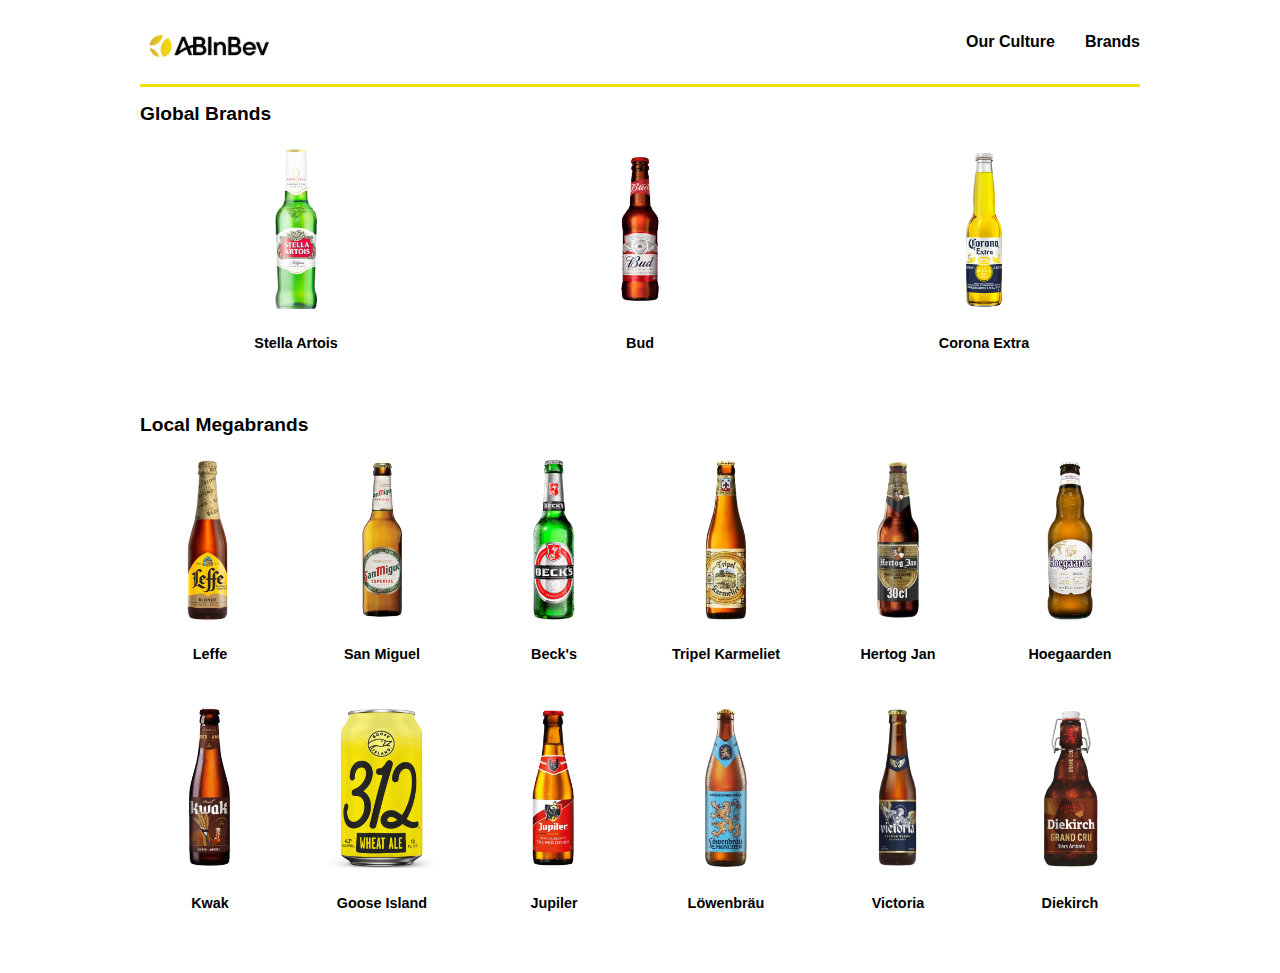
<file: pages/brands.html>
<!DOCTYPE html>
<html lang="en">
<head>
  <meta charset="UTF-8" />
  <meta name="viewport" content="width=device-width, initial-scale=1.0" />
  <title>Brands</title>
  <link rel="stylesheet" href="../css/brands.css" />
  <link href="https://fonts.googleapis.com/css2?family=Archivo+Black&display=swap" rel="stylesheet">
  <link rel="icon" href="../img/faviconV2.png" type="image/png">
</head>
<body>
  <div class="container">
  <header class="header">
    <a href="../index.html">
    <img src="../img/logo.png" alt="AB InBev Logo" class="logo" />
    </a>
    <nav class="nav-links">
      <ul>
        <li><a href="./our-culture.html">Our Culture</a></li>
        <li><a href="./brands.html">Brands</a></li>
      </ul>
    </nav>
  </header>

    <section class="brand-section">
      <h2>Global Brands</h2>
      <div class="brand-grid">
        <div class="brand-card">
          <img src="../img/stella.png" alt="Stella Artois">
          <p>Stella Artois</p>
        </div>
        <div class="brand-card">
          <img src="../img/bud.png" alt="Bud">
          <p>Bud</p>
        </div>
        <div class="brand-card">
          <img src="../img/corona.png" alt="Corona Extra">
          <p>Corona Extra</p>
        </div>
      </div>
    </section>

    <section class="brand-section">
      <h2>Local Megabrands</h2>
      <div class="brand-grid">
        <div class="brand-card"><img src="../img/leffe.png" alt="Leffe"><p>Leffe</p></div>
        <div class="brand-card"><img src="../img/sanmiguel.png" alt="San Miguel"><p>San Miguel</p></div>
        <div class="brand-card"><img src="../img/becks.png" alt="Beck's"><p>Beck's</p></div>
        <div class="brand-card"><img src="../img/tripel.png" alt="Tripel Karmeliet"><p>Tripel Karmeliet</p></div>
        <div class="brand-card"><img src="../img/hertog.png" alt="Hertog Jan"><p>Hertog Jan</p></div>
        <div class="brand-card"><img src="../img/hoegaarden.png" alt="Hoegaarden"><p>Hoegaarden</p></div>
        <div class="brand-card"><img src="../img/kwak.png" alt="Kwak"><p>Kwak</p></div>
        <div class="brand-card"><img src="../img/goose.png" alt="Goose Island"><p>Goose Island</p></div>
        <div class="brand-card"><img src="../img/jupiler.png" alt="Jupiler"><p>Jupiler</p></div>
        <div class="brand-card"><img src="../img/low.png" alt="Löwenbräu"><p>Löwenbräu</p></div>
        <div class="brand-card"><img src="../img/victoria.png" alt="Victoria"><p>Victoria</p></div>
        <div class="brand-card"><img src="../img/diekirch.png" alt="Diekirch"><p>Diekirch</p></div>
      </div>
    </section>
  </div>

</body>
</html>
</file>
<file: css/brands.css>
body {
  margin: 0;
  font-family: 'Avantt', sans-serif;
  background-color: #ffffff;
  color: #000000;
}

.container {
  max-width: 1000px;
  margin: 0 auto;
  padding: 0 20px;
}

.header {
  padding: 20px 0;
  display: flex;
  align-items: center;
  justify-content: space-between;
  border-bottom: 3px solid rgb(245, 224, 3);
}

.logo {
  max-height: 40px;
}

.nav-links ul {
  list-style: none;
  display: flex;
  gap: 30px;
  margin: 0;
  padding: 0;
}

.nav-links li a {
  text-decoration: none;
  color: black;
  font-weight: 600;
  font-family: 'Avantt', sans-serif;
  font-size: 16px;
  transition: color 0.3s ease;
}

.nav-links li a:hover {
  color: rgb(245, 224, 3);
}

.brand-section {
  margin-bottom: 3rem;
}

.brand-section h2 {
  font-size: 1.2rem;
  margin-bottom: 1.5rem;
}

.brand-grid {
  display: grid;
  grid-template-columns: repeat(auto-fit, minmax(120px, 1fr));
  gap: 2rem;
  justify-items: center;
}

.brand-card {
  text-align: center;
}

.brand-card img {
  max-height: 160px;
  width: auto;
  margin-bottom: 0.5rem;
  transition: transform 0.3s ease;
}

.brand-card:hover img {
  transform: scale(1.4);
  cursor: pointer;
}

.brand-card p {
  font-size: 0.9rem;
  font-weight: bold;
}

@media (max-width: 600px) {
  nav {
    display: none;
  }

  header {
    justify-content: center;
  }
}
</file>
